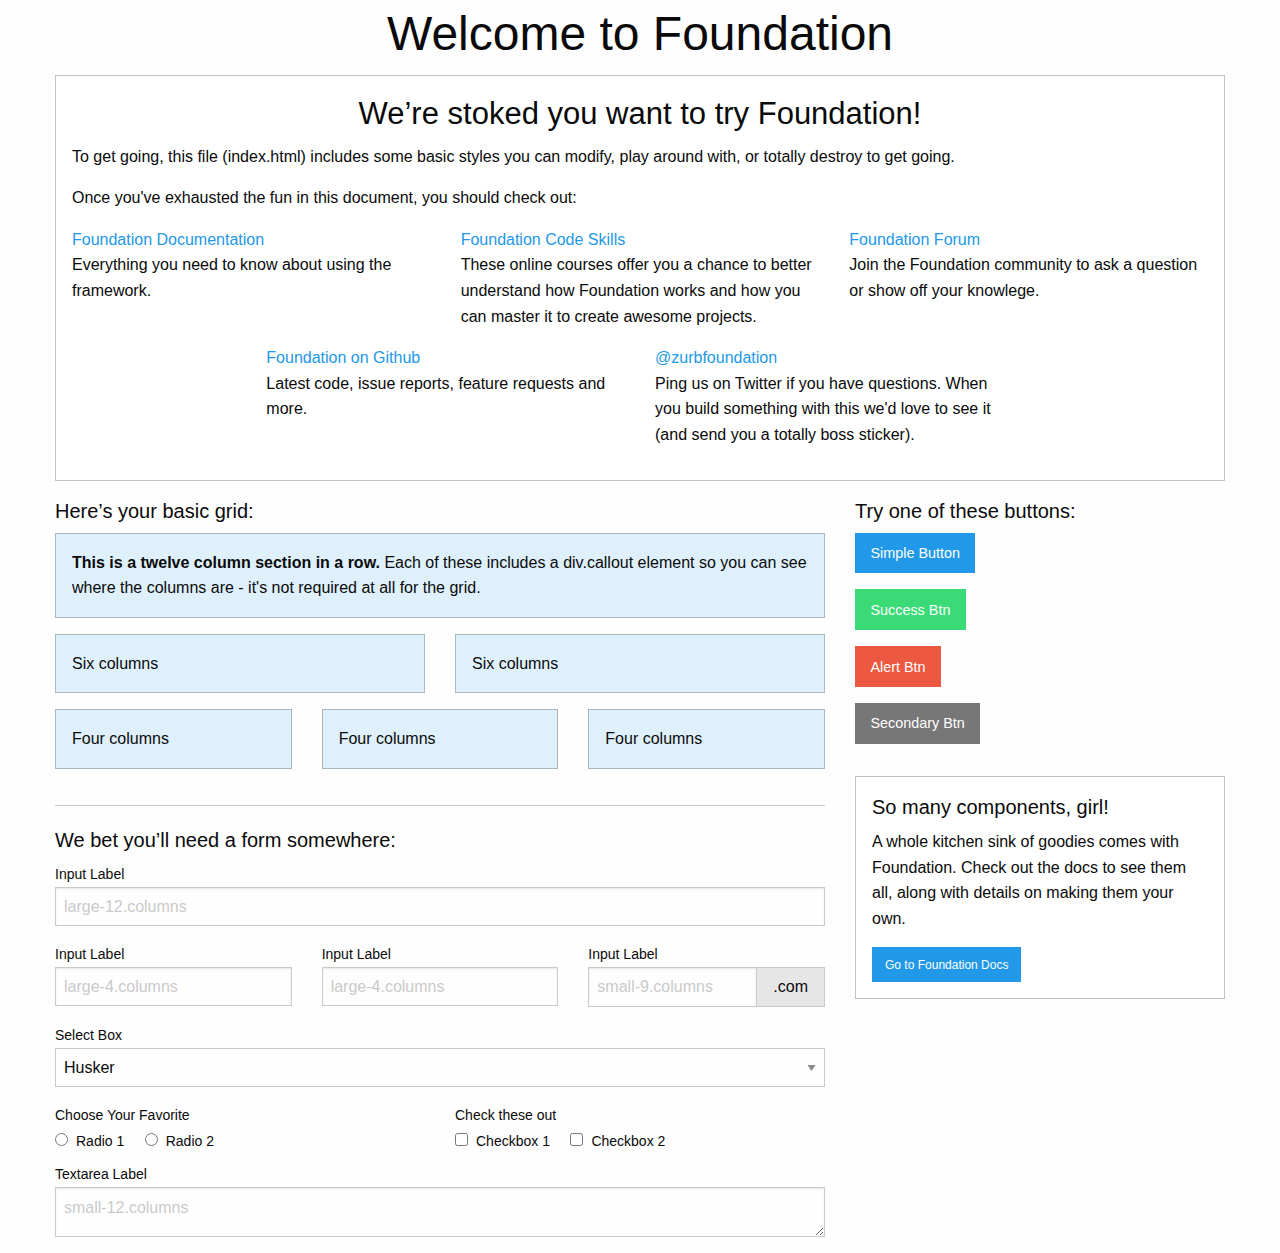
<file: app/static/index.html>
<!doctype html>
<html class="no-js" lang="en" dir="ltr">
  <head>
    <meta charset="utf-8">
    <meta http-equiv="x-ua-compatible" content="ie=edge">
    <meta name="viewport" content="width=device-width, initial-scale=1.0">
    <title>Foundation for Sites</title>
    <link rel="stylesheet" href="css/foundation.css">
    <link rel="stylesheet" href="css/app.css">
  </head>
  <body>
    <div class="row">
      <div class="large-12 columns">
        <h1>Welcome to Foundation</h1>
      </div>
    </div>

    <div class="row">
      <div class="large-12 columns">
        <div class="callout">
          <h3>We&rsquo;re stoked you want to try Foundation! </h3>
          <p>To get going, this file (index.html) includes some basic styles you can modify, play around with, or totally destroy to get going.</p>
          <p>Once you've exhausted the fun in this document, you should check out:</p>
          <div class="row">
            <div class="large-4 medium-4 columns">
              <p><a href="http://foundation.zurb.com/docs">Foundation Documentation</a><br />Everything you need to know about using the framework.</p>
            </div>
            <div class="large-4 medium-4 columns">
              <p><a href="http://zurb.com/university/code-skills">Foundation Code Skills</a><br />These online courses offer you a chance to better understand how Foundation works and how you can master it to create awesome projects.</p>
            </div>
            <div class="large-4 medium-4 columns">
              <p><a href="http://foundation.zurb.com/forum">Foundation Forum</a><br />Join the Foundation community to ask a question or show off your knowlege.</p>
            </div>
          </div>
          <div class="row">
            <div class="large-4 medium-4 medium-push-2 columns">
              <p><a href="http://github.com/zurb/foundation">Foundation on Github</a><br />Latest code, issue reports, feature requests and more.</p>
            </div>
            <div class="large-4 medium-4 medium-pull-2 columns">
              <p><a href="https://twitter.com/ZURBfoundation">@zurbfoundation</a><br />Ping us on Twitter if you have questions. When you build something with this we'd love to see it (and send you a totally boss sticker).</p>
            </div>
          </div>
        </div>
      </div>
    </div>

    <div class="row">
      <div class="large-8 medium-8 columns">
        <h5>Here&rsquo;s your basic grid:</h5>
        <!-- Grid Example -->

        <div class="row">
          <div class="large-12 columns">
            <div class="primary callout">
              <p><strong>This is a twelve column section in a row.</strong> Each of these includes a div.callout element so you can see where the columns are - it's not required at all for the grid.</p>
            </div>
          </div>
        </div>
        <div class="row">
          <div class="large-6 medium-6 columns">
            <div class="primary callout">
              <p>Six columns</p>
            </div>
          </div>
          <div class="large-6 medium-6 columns">
            <div class="primary callout">
              <p>Six columns</p>
            </div>
          </div>
        </div>
        <div class="row">
          <div class="large-4 medium-4 small-4 columns">
            <div class="primary callout">
              <p>Four columns</p>
            </div>
          </div>
          <div class="large-4 medium-4 small-4 columns">
            <div class="primary callout">
              <p>Four columns</p>
            </div>
          </div>
          <div class="large-4 medium-4 small-4 columns">
            <div class="primary callout">
              <p>Four columns</p>
            </div>
          </div>
        </div>

        <hr />

        <h5>We bet you&rsquo;ll need a form somewhere:</h5>
        <form>
          <div class="row">
            <div class="large-12 columns">
              <label>Input Label</label>
              <input type="text" placeholder="large-12.columns" />
            </div>
          </div>
          <div class="row">
            <div class="large-4 medium-4 columns">
              <label>Input Label</label>
              <input type="text" placeholder="large-4.columns" />
            </div>
            <div class="large-4 medium-4 columns">
              <label>Input Label</label>
              <input type="text" placeholder="large-4.columns" />
            </div>
            <div class="large-4 medium-4 columns">
              <div class="row collapse">
                <label>Input Label</label>
                <div class="input-group">
                  <input type="text" placeholder="small-9.columns" class="input-group-field" />
                  <span class="input-group-label">.com</span>
                </div>
              </div>
            </div>
          </div>
          <div class="row">
            <div class="large-12 columns">
              <label>Select Box</label>
              <select>
                <option value="husker">Husker</option>
                <option value="starbuck">Starbuck</option>
                <option value="hotdog">Hot Dog</option>
                <option value="apollo">Apollo</option>
              </select>
            </div>
          </div>
          <div class="row">
            <div class="large-6 medium-6 columns">
              <label>Choose Your Favorite</label>
              <input type="radio" name="pokemon" value="Red" id="pokemonRed"><label for="pokemonRed">Radio 1</label>
              <input type="radio" name="pokemon" value="Blue" id="pokemonBlue"><label for="pokemonBlue">Radio 2</label>
            </div>
            <div class="large-6 medium-6 columns">
              <label>Check these out</label>
              <input id="checkbox1" type="checkbox"><label for="checkbox1">Checkbox 1</label>
              <input id="checkbox2" type="checkbox"><label for="checkbox2">Checkbox 2</label>
            </div>
          </div>
          <div class="row">
            <div class="large-12 columns">
              <label>Textarea Label</label>
              <textarea placeholder="small-12.columns"></textarea>
            </div>
          </div>
        </form>
      </div>

      <div class="large-4 medium-4 columns">
        <h5>Try one of these buttons:</h5>
        <p><a href="#" class="button">Simple Button</a><br/>
        <a href="#" class="success button">Success Btn</a><br/>
        <a href="#" class="alert button">Alert Btn</a><br/>
        <a href="#" class="secondary button">Secondary Btn</a></p>
        <div class="callout">
          <h5>So many components, girl!</h5>
          <p>A whole kitchen sink of goodies comes with Foundation. Check out the docs to see them all, along with details on making them your own.</p>
          <a href="http://foundation.zurb.com/sites/docs/" class="small button">Go to Foundation Docs</a>
        </div>
      </div>
    </div>

    <script src="js/vendor/jquery.js"></script>
    <script src="js/vendor/what-input.js"></script>
    <script src="js/vendor/foundation.js"></script>
    <script src="js/app.js"></script>
  </body>
</html>
</file>
<file: app/static/css/app.css>
h1 {
  text-align: center;
}

h2 {
  text-align: center;
}

h3 {
  text-align: center;
}

h4 {
  text-align: center;
}

li {
  text-align: center;
}

th {
  text-align: center;
}

tr {
  text-align: center;
}

div {
  justify-content: center;
}
</file>
